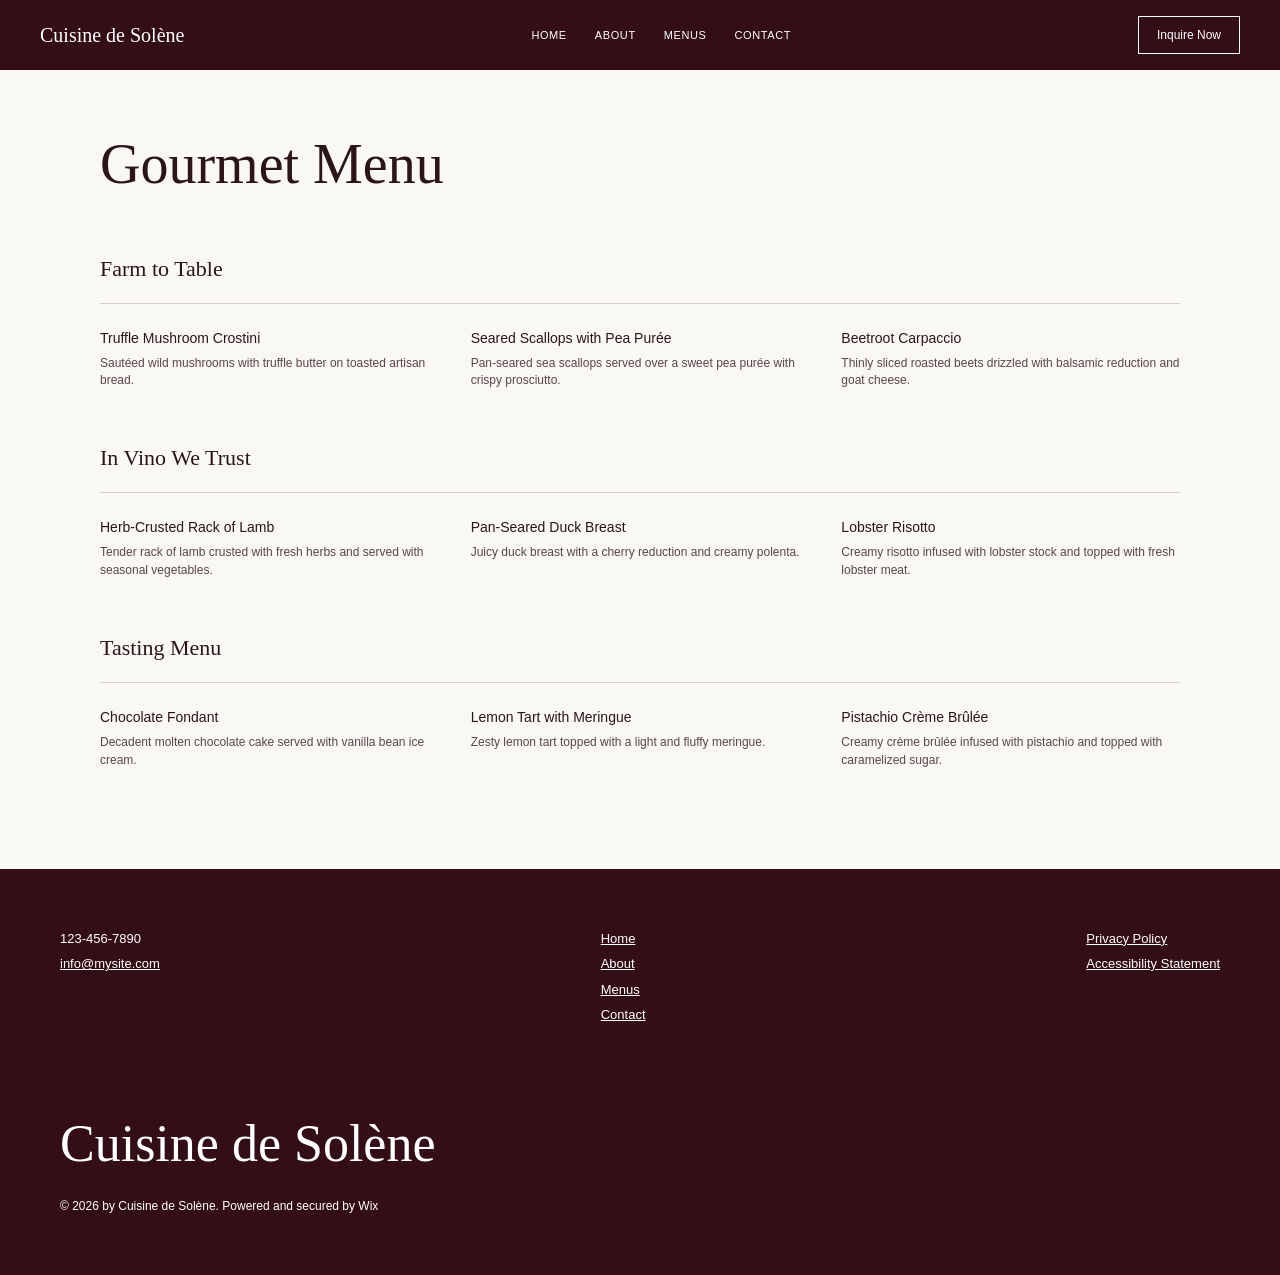
<file: Project/Bakuri/menus.html>
<!DOCTYPE html>
<html lang="en">
<head>
    <meta charset="UTF-8">
    <meta name="viewport" content="width=device-width, initial-scale=1.0">
    <title>Menus | Cuisine de Solène</title>
    <link rel="stylesheet" href="menus.css">
</head>
<body>

    <header class="Bakuri">
        <a href="index.html" class="Facacc">Cuisine de Solène</a>
        <nav class="skami">
            <a href="index.html">HOME</a>
            <a href="about.html">ABOUT</a>
            <a href="menus.html">MENUS</a>
            <a href="index.html#contact">CONTACT</a>
        </nav>
        <a href="index.html#contact" class="money">Inquire Now</a>
    </header>

    <main class="magida">
        <h1 class="Facacc">Gourmet Menu</h1>

        <section class="box1">
            <h2 class="skami">Farm to Table</h2>
            <div class="box2">
                <article class="iphone">
                    <h3>Truffle Mushroom Crostini</h3>
                    <p>Sautéed wild mushrooms with truffle butter on toasted artisan bread.</p>
                </article>
                <article class="iphone">
                    <h3>Seared Scallops with Pea Purée</h3>
                    <p>Pan-seared sea scallops served over a sweet pea purée with crispy prosciutto.</p>
                </article>
                <article class="iphone">
                    <h3>Beetroot Carpaccio</h3>
                    <p>Thinly sliced roasted beets drizzled with balsamic reduction and goat cheese.</p>
                </article>
            </div>
        </section>

        <section class="box1">
            <h2 class="skami">In Vino We Trust</h2>
            <div class="box2">
                <article class="iphone">
                    <h3>Herb-Crusted Rack of Lamb</h3>
                    <p>Tender rack of lamb crusted with fresh herbs and served with seasonal vegetables.</p>
                </article>
                <article class="iphone">
                    <h3>Pan-Seared Duck Breast</h3>
                    <p>Juicy duck breast with a cherry reduction and creamy polenta.</p>
                </article>
                <article class="iphone">
                    <h3>Lobster Risotto</h3>
                    <p>Creamy risotto infused with lobster stock and topped with fresh lobster meat.</p>
                </article>
            </div>
        </section>

        <section class="box1">
            <h2 class="skami">Tasting Menu</h2>
            <div class="box2">
                <article class="iphone">
                    <h3>Chocolate Fondant</h3>
                    <p>Decadent molten chocolate cake served with vanilla bean ice cream.</p>
                </article>
                <article class="iphone">
                    <h3>Lemon Tart with Meringue</h3>
                    <p>Zesty lemon tart topped with a light and fluffy meringue.</p>
                </article>
                <article class="iphone">
                    <h3>Pistachio Crème Brûlée</h3>
                    <p>Creamy crème brûlée infused with pistachio and topped with caramelized sugar.</p>
                </article>
            </div>
        </section>
    </main>

    <footer class="Bakuri" id="contact">
        <div class="box1">
            <div class="iphone">
                <span>123-456-7890</span>
                <a href="mailto:info@mysite.com">info@mysite.com</a>
            </div>
            <div class="skami">
                <a href="index.html">Home</a>
                <a href="about.html">About</a>
                <a href="menus.html">Menus</a>
                <a href="index.html#contact">Contact</a>
            </div>
            <div class="box2">
                <a href="#">Privacy Policy</a>
                <a href="#">Accessibility Statement</a>
            </div>
        </div>
        <div class="Facacc">
            <h2>Cuisine de Solène</h2>
            <p>© 2026 by Cuisine de Solène. Powered and secured by Wix</p>
        </div>
    </footer>

</body>
</html>
</file>
<file: Project/Bakuri/menus.css>
* {
    margin: 0;
    padding: 0;
    box-sizing: border-box;
}

body {
    font-family: Georgia, 'Times New Roman', serif;
    background-color: #f9f8f3;
    color: #2c1518;
    line-height: 1.5;
}

a {
    text-decoration: none;
    color: inherit;
}

header.Bakuri {
    background-color: #340e17;
    color: #ffffff;
    display: flex;
    justify-content: space-between;
    align-items: center;
    padding: 16px 40px;
}

header.Bakuri .Facacc {
    font-size: 20px;
}

header.Bakuri .skami {
    display: flex;
    gap: 28px;
    font-family: Arial, sans-serif;
    font-size: 11px;
    letter-spacing: 0.6px;
}

header.Bakuri .money {
    background-color: #340e17;
    color: #ffffff;
    padding: 9px 18px;
    font-family: Arial, sans-serif;
    font-size: 12px;
    border: 1px solid #ffffff;
}


main.magida {
    max-width: 1160px;
    margin: 0 auto;
    padding: 64px 40px 100px 40px;
}

main.magida > .Facacc {
    font-size: 56px;
    font-weight: normal;
    line-height: 1.1;
    margin-bottom: 56px;
}

main.magida > .box1 {
    margin-bottom: 52px;
}

main.magida > .box1:last-child {
    margin-bottom: 0;
}

main.magida > .box1 > .skami {
    font-size: 22px;
    font-weight: normal;
    padding-bottom: 18px;
    margin-bottom: 24px;
    border-bottom: 1px solid #d6d0c7;
}

main.magida > .box1 > .box2 {
    display: flex;
    justify-content: space-between;
    gap: 32px;
    flex-wrap: wrap;
}

main.magida > .box1 > .box2 > .iphone {
    flex: 1;
    min-width: 240px;
    display: flex;
    flex-direction: column;
    gap: 6px;
}

main.magida > .box1 > .box2 > .iphone h3 {
    font-family: Arial, sans-serif;
    font-size: 14px;
    font-weight: normal;
    color: #2c1518;
}

main.magida > .box1 > .box2 > .iphone p {
    font-family: Arial, sans-serif;
    font-size: 12px;
    color: #5a4648;
    line-height: 1.45;
}

footer.Bakuri {
    background-color: #340e17;
    color: #ffffff;
    padding: 60px;
    display: flex;
    flex-direction: column;
    gap: 80px;
}

footer.Bakuri .box1 {
    display: flex;
    justify-content: space-between;
    align-items: flex-start;
    flex-wrap: wrap;
    gap: 30px;
}

footer.Bakuri .iphone,
footer.Bakuri .skami,
footer.Bakuri .box2 {
    display: flex;
    flex-direction: column;
    gap: 6px;
    font-family: Arial, sans-serif;
    font-size: 13px;
}

footer.Bakuri a {
    text-decoration: underline;
}

footer.Bakuri .Facacc {
    display: flex;
    flex-direction: column;
    gap: 14px;
}

footer.Bakuri .Facacc h2 {
    font-size: 52px;
    font-weight: normal;
}

footer.Bakuri .Facacc p {
    font-family: Arial, sans-serif;
    font-size: 12px;
}

@media (max-width: 768px) {
    header.Bakuri {
        flex-direction: column;
        gap: 14px;
        padding: 20px;
    }

    header.Bakuri .skami {
        flex-wrap: wrap;
        justify-content: center;
    }

    main.magida {
        padding: 40px 20px 70px 20px;
    }

    main.magida > .Facacc {
        font-size: 38px;
        margin-bottom: 36px;
    }

    main.magida > .box1 > .box2 {
        flex-direction: column;
        gap: 20px;
    }

    footer.Bakuri {
        padding: 40px 20px;
        gap: 45px;
    }

    footer.Bakuri .Facacc h2 {
        font-size: 34px;
    }
}
</file>
